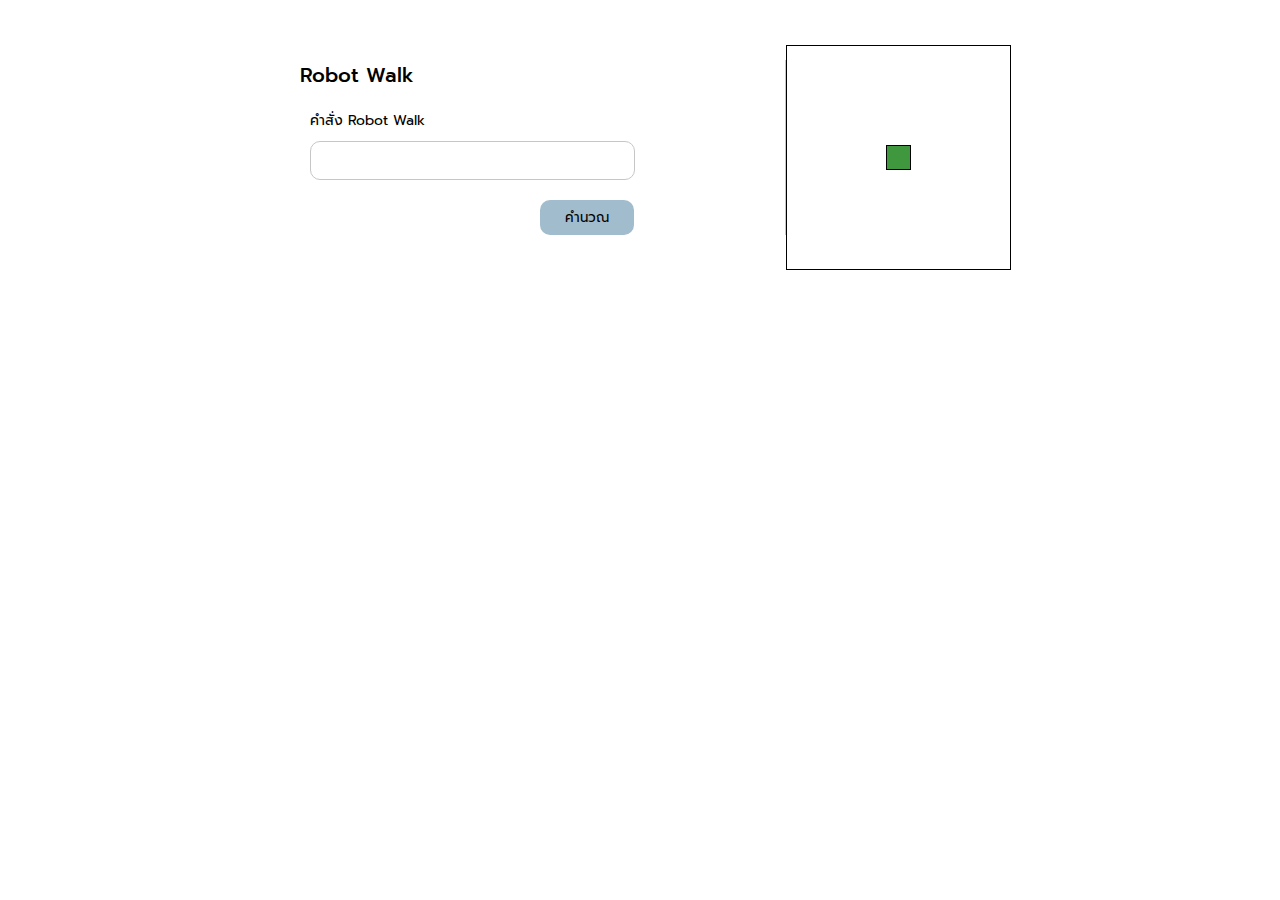
<file: Test02/index.html>
<!DOCTYPE html>
<html lang="en">

<head>
    <meta charset="UTF-8">
    <meta name="viewport" content="width=device-width, initial-scale=1.0">
    <link rel="stylesheet" href="styles.css">
    <title>Robot Walk</title>


</head>

<body>
    <div class="container">
        <div class="row">
            <h2>Robot Walk</h2>
            <p>คำสั่ง Robot Walk</p>
            <input type="text" id="inputBox"><br>
            <button id="submitButton" onclick="moveSquare()">คำนวณ</button>
        </div>
        <div class="row">
            <div id="coordinates"></div>
            <div id="container2">
                <div id="square"></div>
            </div>
        </div>
    </div>
</body>


<script>
    let x = 0;
    let y = 0;
    let xCoordinate = 0;
    let yCoordinate = 0;
    const step = 25;
    const coordinatesDisplay = document.getElementById('coordinates');
    let rotation = 0;

    function rotateSquare(degrees) {
        rotation += degrees;
        square.style.transform = `rotate(${rotation}deg)`;
    }

    function moveSquare() {
        const input = document.getElementById('inputBox').value;
        const square = document.getElementById('square');

        for (let inputBox = 0; inputBox < input.length; inputBox++) {
            const direction = input[inputBox];
            if (direction === 'L') {
                rotateSquare(-90);
            } else if (direction === 'R') {
                rotateSquare(90);
            } else if (direction === 'W') {
                if (rotation === 0) {
                    y -= step;
                    yCoordinate++;
                } else if (rotation === 90) {
                    x += step;
                    xCoordinate++;
                } else if (rotation === -90) {
                    x -= step;
                    xCoordinate--;
                } else if (rotation === 180 || rotation === -180) {
                    y += step;
                    yCoordinate--;
                }
                square.style.backgroundColor = "red";
            }
        }
        function updateCoordinates() {
            coordinatesDisplay.textContent = "ตำแหน่งปัจจุบัน ( " + xCoordinate + ", " + yCoordinate + " )";
        }

        submitButton.addEventListener('click', function () {
            updateCoordinates();
            inputBox.value = '';
        });

        updateCoordinates();
        square.style.left = x + 'px';
        square.style.top = y + 'px';

        console.log("X:", x, "Y:", y);
    }
</script>

</html>
</file>
<file: Test02/styles.css>
@import url('https://fonts.googleapis.com/css2?family=Prompt&display=swap');

* {
    margin: 0;
    padding: 0;
    box-sizing: border-box;
    font-family: "Prompt", sans-serif;
}

.container {
    margin: 25px 300px;
    display: flex;
    justify-content: space-between;
    align-items: center;
}

h2 {
    font-size: 20px;
    font-weight: 500;
    margin-bottom: 20px;
}

p {
    font-size: 14px;
    margin-left: 10px;
}

input[type=text] {
    border-radius: 10px;
    width: 325px;
    padding: 8px 15px;
    margin: 10px 0 20px 10px;
    border: 1px solid rgb(198, 198, 198);
}

button {
    padding: 7px 25px;
    background-color: rgb(161, 188, 204);
    border: none;
    border-radius: 10px;
    margin-left: 240px;
    cursor: pointer;
}

#container2 {
    display: flex;
    justify-content: center;
    align-items: center;
    width: 225px;
    background-color: rgb(255, 255, 255);
    height: 225px;
    position: relative;
    border: 1px solid black;
    
}

#square {
    position: relative;
    width: 25px;
    height: 25px;
    background-color: rgb(63, 152, 61);
    align-items: center;
    margin: auto;
    border: 1px solid black;
}

#coordinates{
    margin-bottom: 20px;
    
}

.row:first-of-type{
    padding-right: 150px;
    border-right: 1px solid rgb(200, 198, 198);
}
</file>
